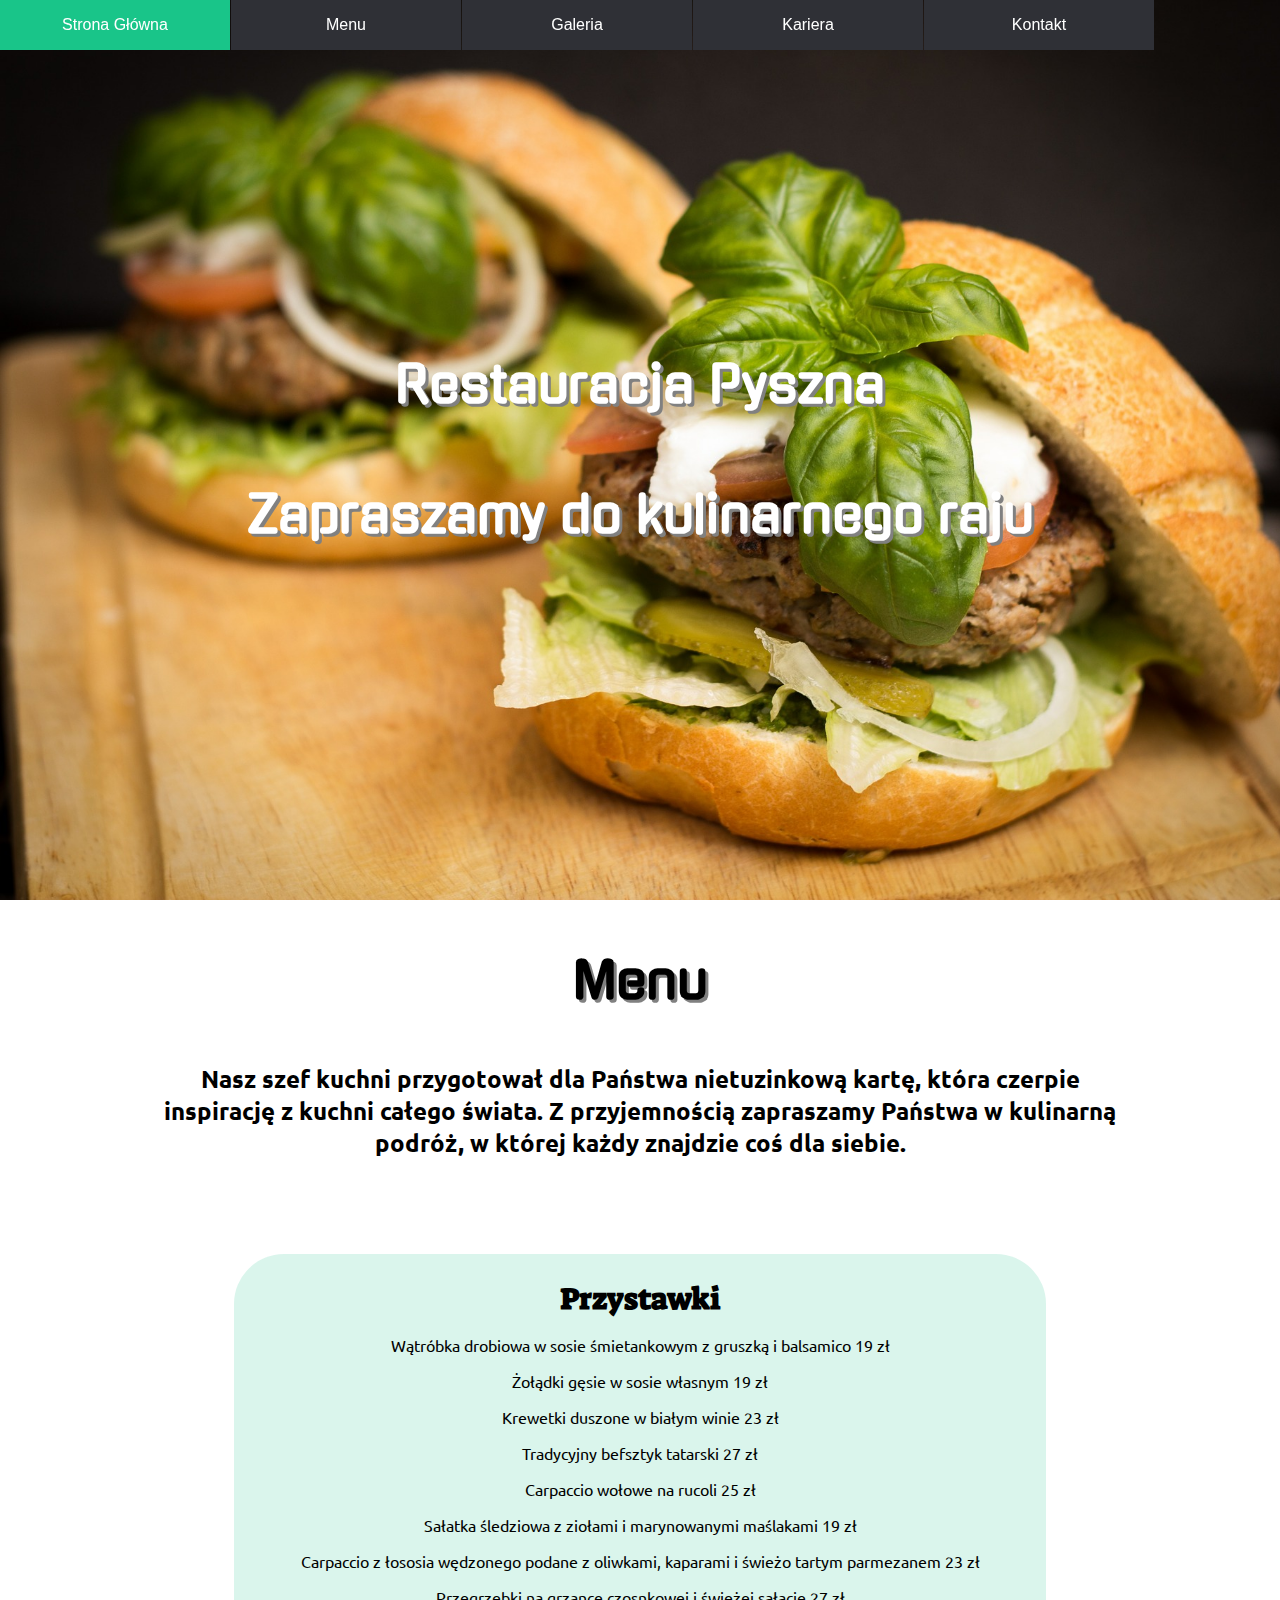
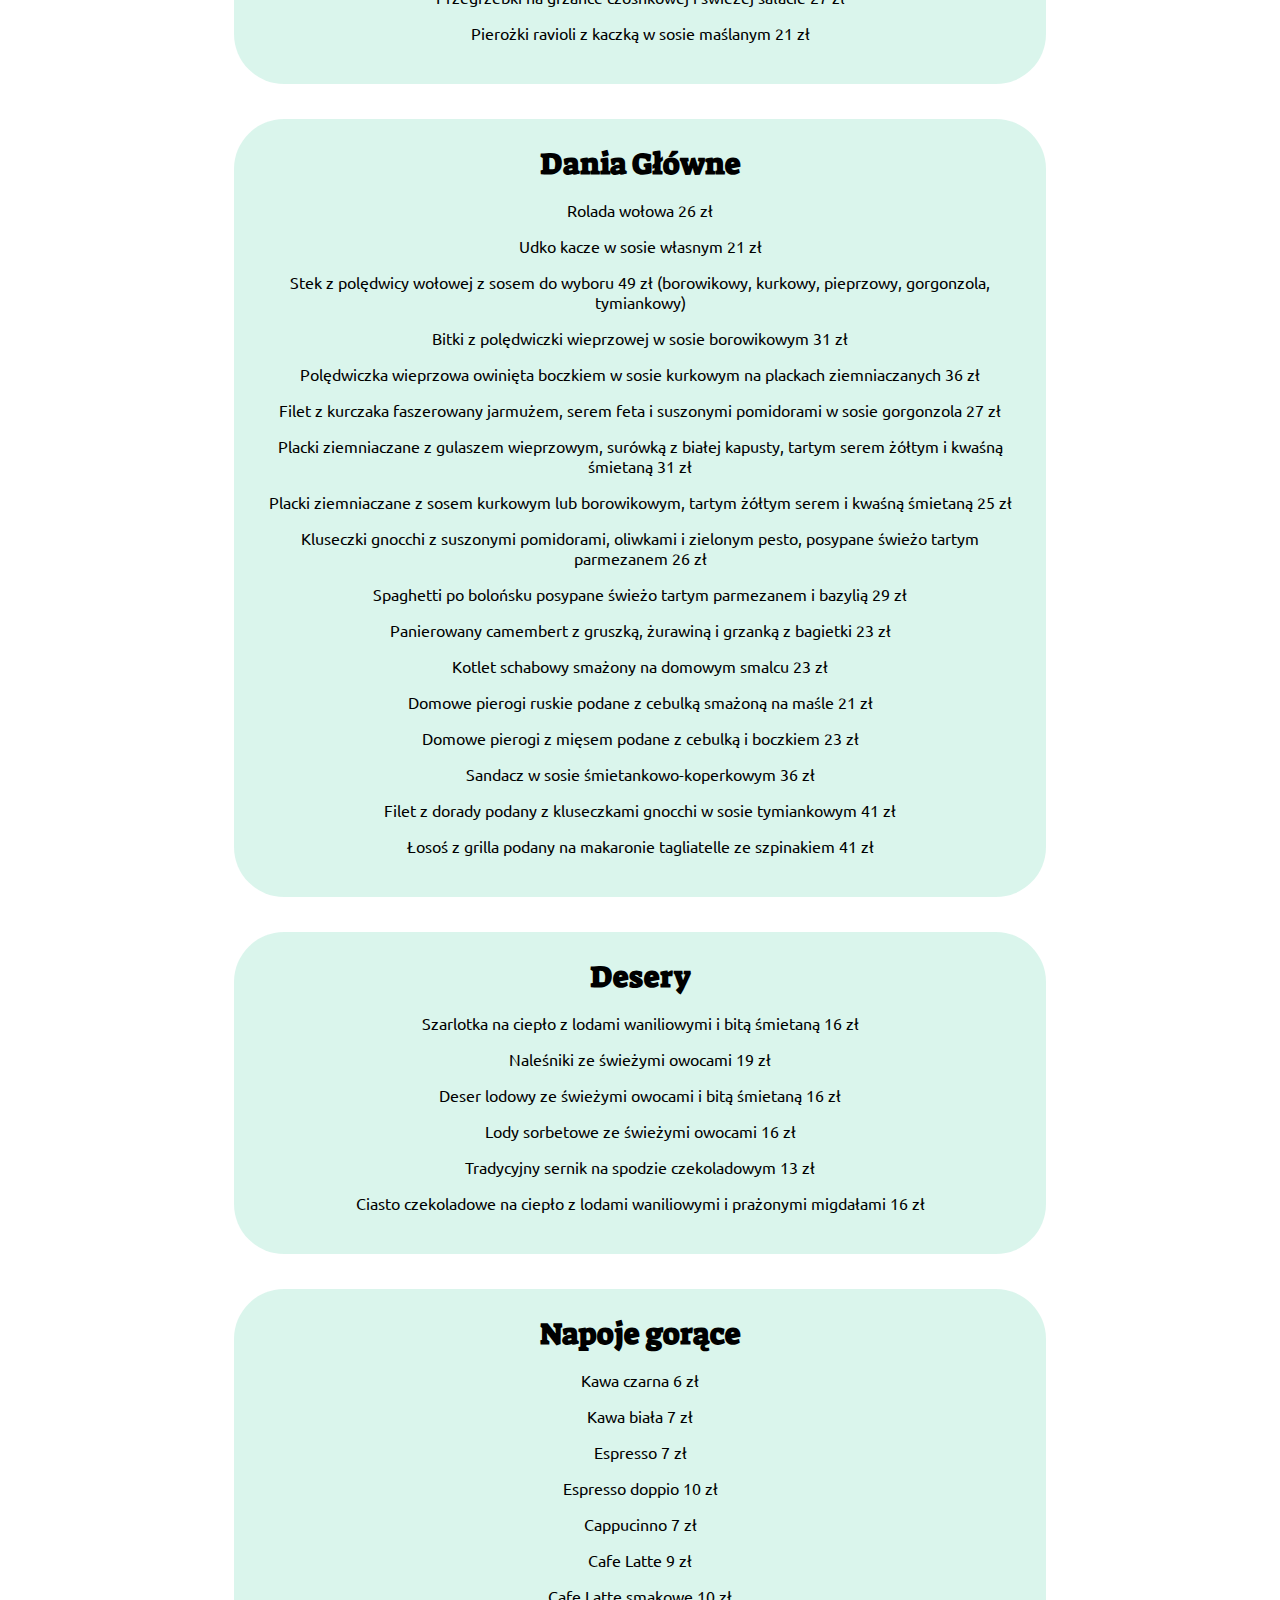
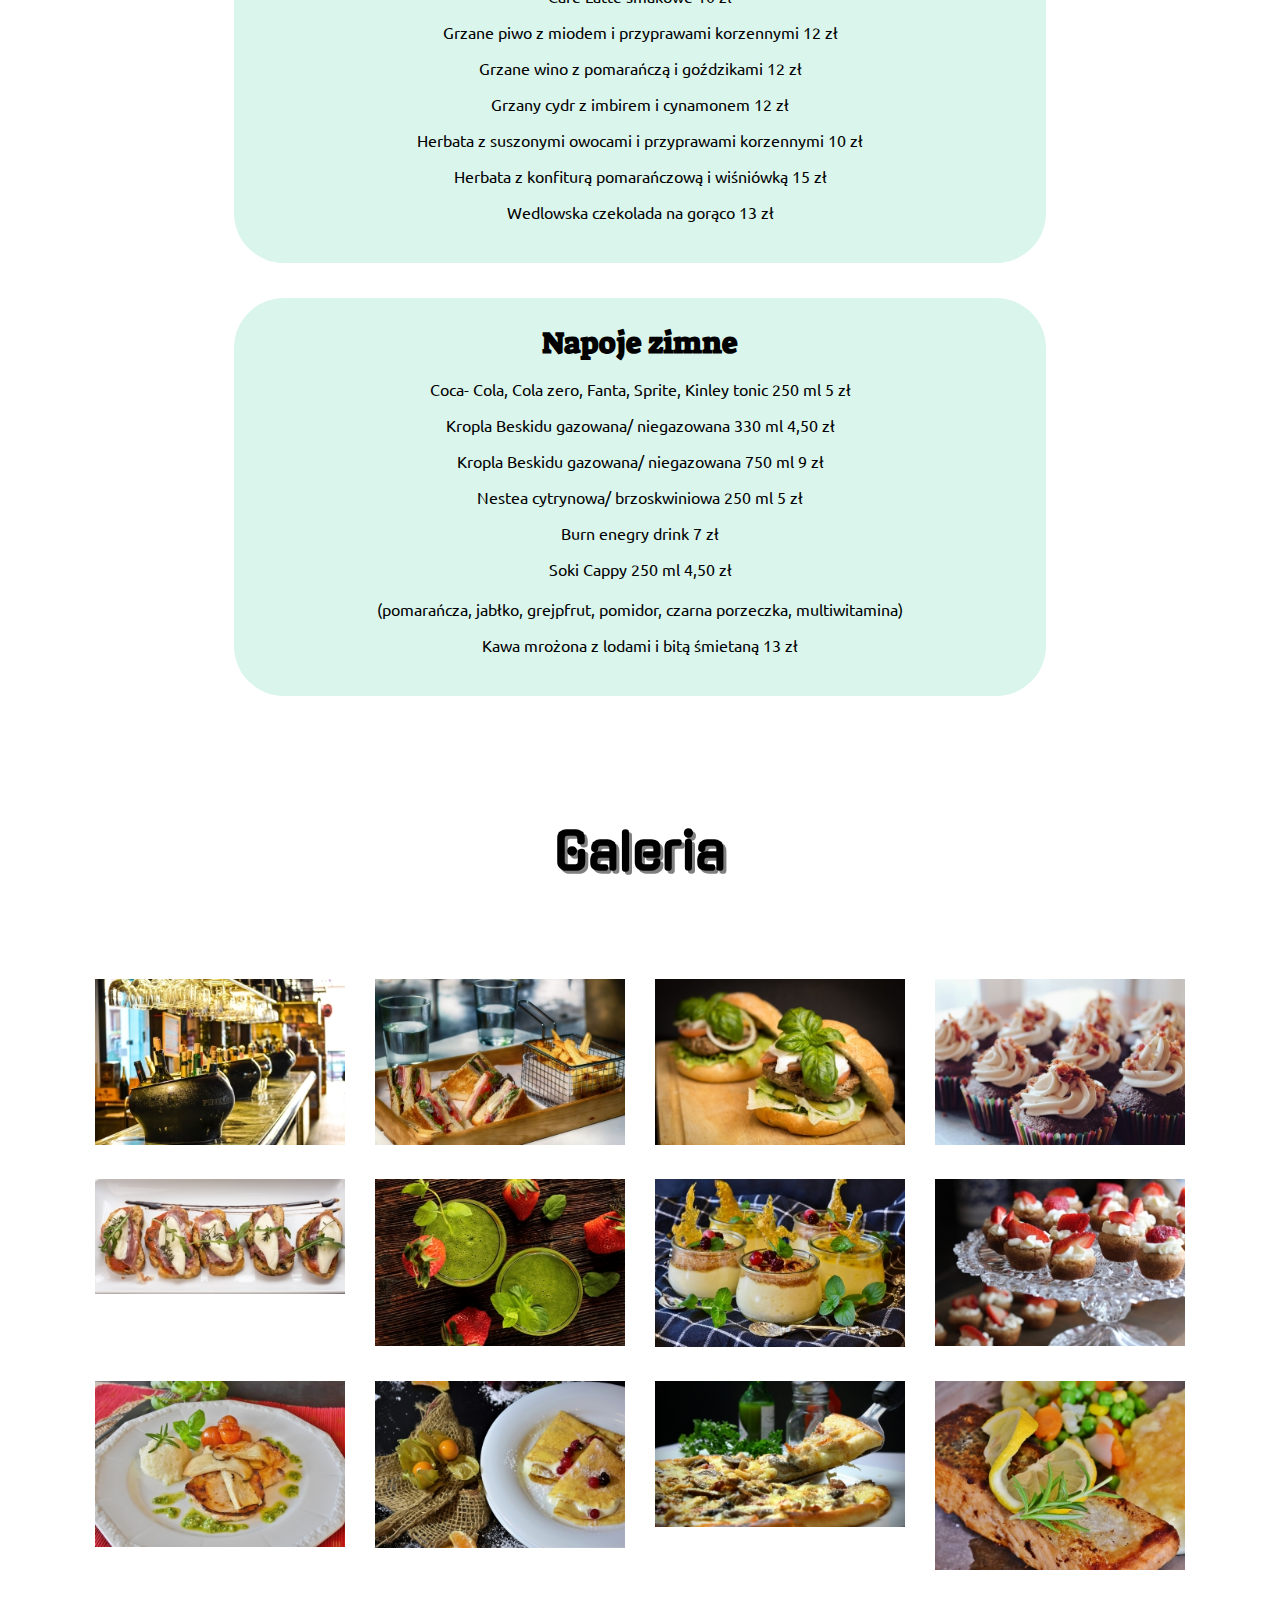
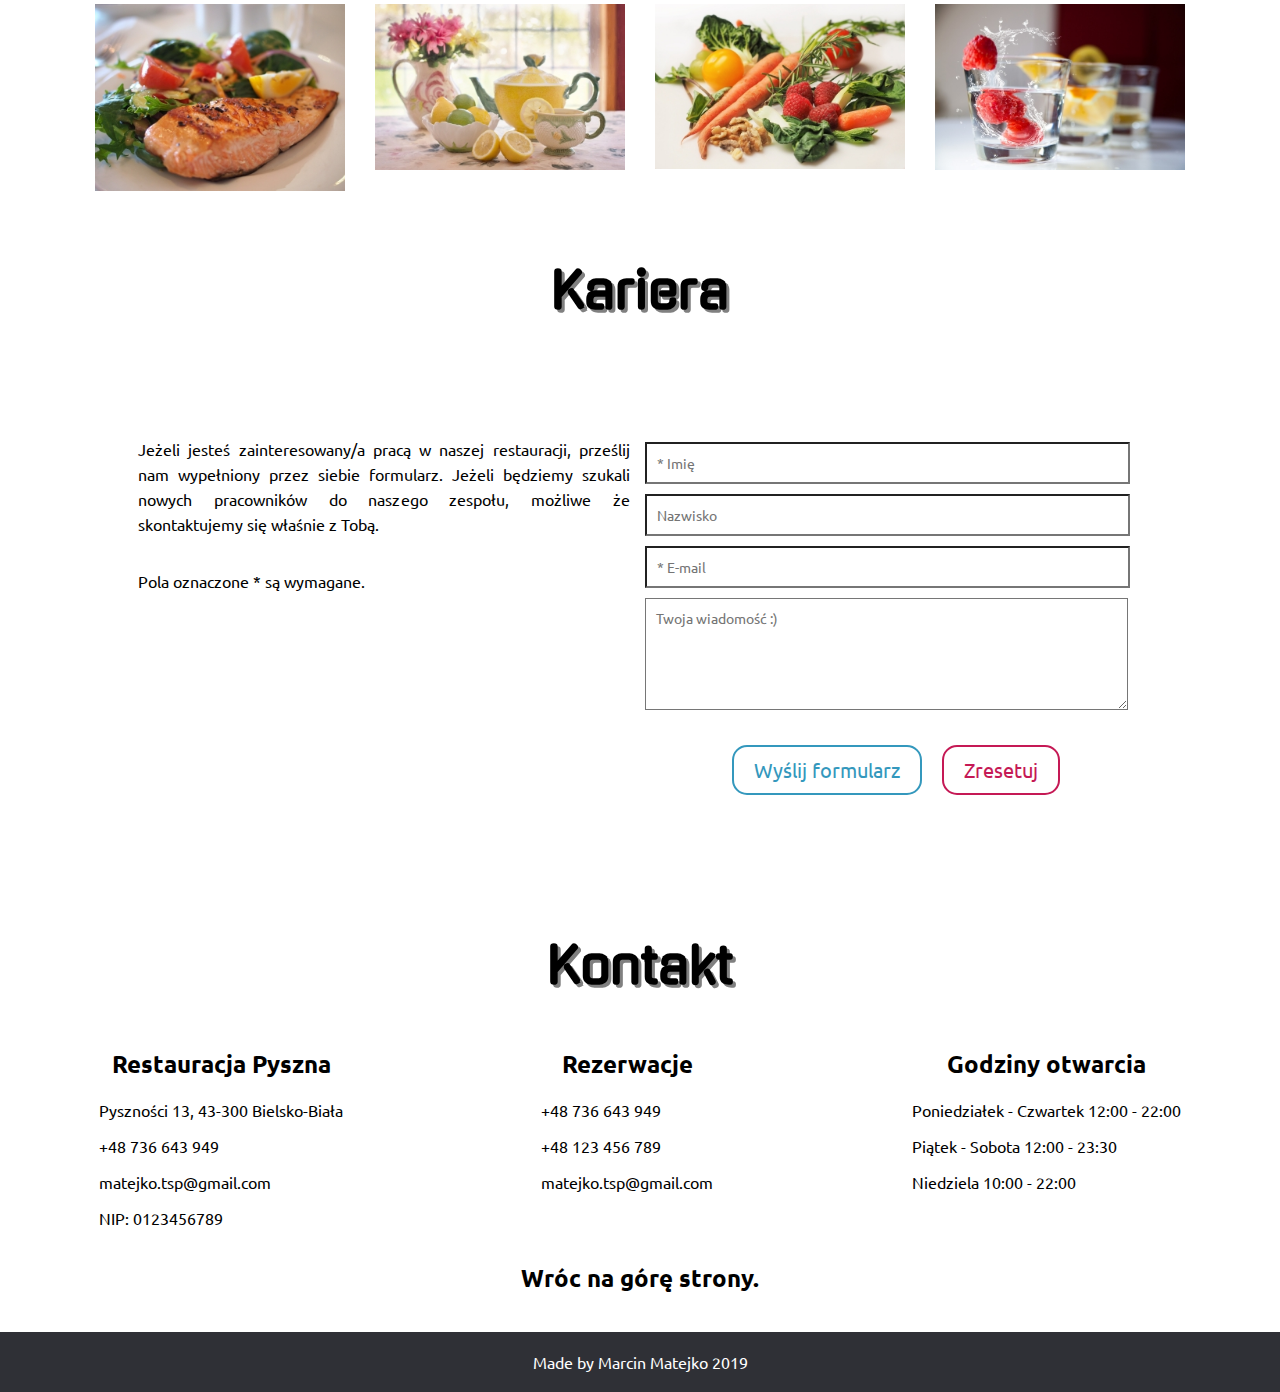
<file: index.html>
<!DOCTYPE html>
<html lang="pl-PL">
  <head>
    <meta charset="UTF-8" />
    <title>Restauracja</title>
    <meta name="description" content="Restauracja Bielsko-Biała jedzenie " />
    <meta name="viewport" content="width=device-width, initial-scale=1.0" />
    <link rel="stylesheet" type="text/css" href="css/style.css" />
    <link rel="stylesheet" type="text/css" href="css/lightbox.min.css" />
    <script
      type="text/javascript"
      src="js/lightbox-plus-jquery.min.js"
    ></script>
    <link
      href="https://fonts.googleapis.com/css?family=Germania+One"
      rel="stylesheet"
    />
    <link
      href="https://fonts.googleapis.com/css?family=Ubuntu"
      rel="stylesheet"
    />
    <link
      href="https://fonts.googleapis.com/css?family=Gugi"
      rel="stylesheet"
    />
    <link
      href="https://fonts.googleapis.com/css?family=Suez+One"
      rel="stylesheet"
    />
    <link
      rel="stylesheet"
      href="https://cdnjs.cloudflare.com/ajax/libs/animate.css/3.7.0/animate.min.css"
    />
  </head>
  <body>
    <div id="page-start"></div>
    <nav class="sticky">
      <label for="show-menu" class="show-menu">Pokaż menu</label>
      <input type="checkbox" id="show-menu" role="button" />
      <ul id="menu">
        <li><a href="#page-start">Strona Główna</a></li>
        <li>
          <a href="#menuStart">Menu</a>
          <ul class="hidden">
            <li><a href="#starters">Przystawki</a></li>
            <li><a href="#main-dishes">Dania Główne</a></li>
            <li><a href="#deserts">Desery</a></li>
            <li><a href="#hot-drinks">Napoje gorące</a></li>
            <li><a href="#cold-drinks">Napoje zimne</a></li>
          </ul>
        </li>
        <li><a href="#gallery">Galeria</a></li>
        <li><a href="#carrier">Kariera</a></li>
        <li><a href="#contact">Kontakt</a></li>
      </ul>
    </nav>
    <section class="background">
      <h1 class="animated rotateInDownLeft delay-1s">Restauracja Pyszna</h1>
      <h1 class="animated rotateInUpRight delay-2s">
        Zapraszamy do kulinarnego raju
      </h1>
    </section>
    <section>
      <div>
        <h1 class="menu__title" id="menuStart">Menu</h1>
        <h2 class="menu__header">
          Nasz szef kuchni przygotował dla Państwa nietuzinkową kartę, która
          czerpie inspirację z kuchni całego świata. Z przyjemnością zapraszamy
          Państwa w kulinarną podróż, w której każdy znajdzie coś dla siebie.
        </h2>
      </div>
      <div class="menu__background">
        <div class="dishes dishes--starters" id="starters">
          <div class="box box--starters">
            <h3>Przystawki</h3>
            <p class="dishes__names">
              Wątróbka drobiowa w sosie śmietankowym z gruszką i balsamico 19 zł
            </p>
            <p class="dishes__names">Żołądki gęsie w sosie własnym 19 zł</p>
            <p class="dishes__names">Krewetki duszone w białym winie 23 zł</p>
            <p class="dishes__names">Tradycyjny befsztyk tatarski 27 zł</p>
            <p class="dishes__names">Carpaccio wołowe na rucoli 25 zł</p>
            <p class="dishes__names">
              Sałatka śledziowa z ziołami i marynowanymi maślakami 19 zł
            </p>
            <p class="dishes__names">
              Carpaccio z łososia wędzonego podane z oliwkami, kaparami i świeżo
              tartym parmezanem 23 zł
            </p>
            <p class="dishes__names">
              Przegrzebki na grzance czosnkowej i świeżej sałacie 27 zł
            </p>
            <p class="dishes__names">
              Pierożki ravioli z kaczką w sosie maślanym 21 zł
            </p>
          </div>
        </div>
        <div class="dishes dishes--main" id="main-dishes">
          <div class="box box--main">
            <h3>Dania Główne</h3>
            <p class="dishes__names">Rolada wołowa 26 zł</p>
            <p class="dishes__names">Udko kacze w sosie własnym 21 zł</p>
            <p class="dishes__names">
              Stek z polędwicy wołowej z sosem do wyboru 49 zł (borowikowy,
              kurkowy, pieprzowy, gorgonzola, tymiankowy)
            </p>
            <p class="dishes__names">
              Bitki z polędwiczki wieprzowej w sosie borowikowym 31 zł
            </p>
            <p class="dishes__names">
              Polędwiczka wieprzowa owinięta boczkiem w sosie kurkowym na
              plackach ziemniaczanych 36 zł
            </p>
            <p class="dishes__names">
              Filet z kurczaka faszerowany jarmużem, serem feta i suszonymi
              pomidorami w sosie gorgonzola 27 zł
            </p>
            <p class="dishes__names">
              Placki ziemniaczane z gulaszem wieprzowym, surówką z białej
              kapusty, tartym serem żółtym i kwaśną śmietaną 31 zł
            </p>
            <p class="dishes__names">
              Placki ziemniaczane z sosem kurkowym lub borowikowym, tartym
              żółtym serem i kwaśną śmietaną 25 zł
            </p>
            <p class="dishes__names">
              Kluseczki gnocchi z suszonymi pomidorami, oliwkami i zielonym
              pesto, posypane świeżo tartym parmezanem 26 zł
            </p>
            <p class="dishes__names">
              Spaghetti po bolońsku posypane świeżo tartym parmezanem i bazylią
              29 zł
            </p>
            <p class="dishes__names">
              Panierowany camembert z gruszką, żurawiną i grzanką z bagietki 23
              zł
            </p>
            <p class="dishes__names">
              Kotlet schabowy smażony na domowym smalcu 23 zł
            </p>
            <p class="dishes__names">
              Domowe pierogi ruskie podane z cebulką smażoną na maśle 21 zł
            </p>
            <p class="dishes__names">
              Domowe pierogi z mięsem podane z cebulką i boczkiem 23 zł
            </p>
            <p class="dishes__names">
              Sandacz w sosie śmietankowo-koperkowym 36 zł
            </p>
            <p class="dishes__names">
              Filet z dorady podany z kluseczkami gnocchi w sosie tymiankowym 41
              zł
            </p>
            <p class="dishes__names">
              Łosoś z grilla podany na makaronie tagliatelle ze szpinakiem 41 zł
            </p>
          </div>
        </div>

        <div class="dishes dishes--deserts" id="deserts">
          <div class="box box--deserts">
            <h3>Desery</h3>
            <p class="dishes__names">
              Szarlotka na ciepło z lodami waniliowymi i bitą śmietaną 16 zł
            </p>
            <p class="dishes__names">Naleśniki ze świeżymi owocami 19 zł</p>
            <p class="dishes__names">
              Deser lodowy ze świeżymi owocami i bitą śmietaną 16 zł
            </p>
            <p class="dishes__names">
              Lody sorbetowe ze świeżymi owocami 16 zł
            </p>
            <p class="dishes__names">
              Tradycyjny sernik na spodzie czekoladowym 13 zł
            </p>
            <p class="dishes__names">
              Ciasto czekoladowe na ciepło z lodami waniliowymi i prażonymi
              migdałami 16 zł
            </p>
          </div>
        </div>

        <div class="dishes dishes--hot-drinks" id="hot-drinks">
          <div class="box box--hot-drinks">
            <h3>Napoje gorące</h3>
            <p class="dishes__names">Kawa czarna 6 zł</p>
            <p class="dishes__names">Kawa biała 7 zł</p>
            <p class="dishes__names">Espresso 7 zł</p>
            <p class="dishes__names">Espresso doppio 10 zł</p>
            <p class="dishes__names">Cappucinno 7 zł</p>
            <p class="dishes__names">Cafe Latte 9 zł</p>
            <p class="dishes__names">Cafe Latte smakowe 10 zł</p>
            <p class="dishes__names">
              Grzane piwo z miodem i przyprawami korzennymi 12 zł
            </p>
            <p class="dishes__names">
              Grzane wino z pomarańczą i goździkami 12 zł
            </p>
            <p class="dishes__names">Grzany cydr z imbirem i cynamonem 12 zł</p>
            <p class="dishes__names">
              Herbata z suszonymi owocami i przyprawami korzennymi 10 zł
            </p>
            <p class="dishes__names">
              Herbata z konfiturą pomarańczową i wiśniówką 15 zł
            </p>
            <p class="dishes__names">Wedlowska czekolada na gorąco 13 zł</p>
          </div>
        </div>

        <div class="dishes dishes--cold-drinks" id="cold-drinks">
          <div class="box box--cold-drinks">
            <h3>Napoje zimne</h3>
            <p class="dishes__names">
              Coca- Cola, Cola zero, Fanta, Sprite, Kinley tonic 250 ml 5 zł
            </p>
            <p class="dishes__names">
              Kropla Beskidu gazowana/ niegazowana 330 ml 4,50 zł
            </p>
            <p class="dishes__names">
              Kropla Beskidu gazowana/ niegazowana 750 ml 9 zł
            </p>
            <p class="dishes__names">
              Nestea cytrynowa/ brzoskwiniowa 250 ml 5 zł
            </p>
            <p class="dishes__names">Burn enegry drink 7 zł</p>
            <p class="dishes__names">
              Soki Cappy 250 ml 4,50 zł<br /><br />
              (pomarańcza, jabłko, grejpfrut, pomidor, czarna porzeczka,
              multiwitamina)
            </p>
            <p class="dishes__names">
              Kawa mrożona z lodami i bitą śmietaną 13 zł
            </p>
          </div>
        </div>
      </div>
    </section>
    <section id="gallery">
      <h1 class="menu__title menu__title--gallery">Galeria</h1>
      <div class="gallery">
        <a
          href="css/gallery/alkohols.jpg"
          data-lightbox="mygallery"
          data-title="Alkohole"
          ><img src="css/gallery/alkohols-small.jpg"
        /></a>
        <a
          href="css/gallery/back1.jpg"
          data-lightbox="mygallery"
          data-title="Frytki z bułką"
          ><img src="css/gallery/back1-small.jpg"
        /></a>
        <a
          href="css/gallery/back2.jpg"
          data-lightbox="mygallery"
          data-title="Burger bazyliowy"
          ><img src="css/gallery/back2-small.jpg"
        /></a>
        <a
          href="css/gallery/back3.jpg"
          data-lightbox="mygallery"
          data-title="Babeczka z kremem"
          ><img src="css/gallery/back3-small.jpg"
        /></a>
        <a
          href="css/gallery/brusch.jpg"
          data-lightbox="mygallery"
          data-title="Bruschetta"
          ><img src="css/gallery/brusch-small.jpg"
        /></a>
        <a
          href="css/gallery/coctail.jpg"
          data-lightbox="mygallery"
          data-title="Zielony Coctail"
          ><img src="css/gallery/coctail-small.jpg"
        /></a>
        <a
          href="css/gallery/desert.jpg"
          data-lightbox="mygallery"
          data-title="Panacota"
          ><img src="css/gallery/desert-small.jpg"
        /></a>
        <a
          href="css/gallery/desert2.jpg"
          data-lightbox="mygallery"
          data-title="Ciasteczka"
          ><img src="css/gallery/desert2-small.jpg"
        /></a>
        <a
          href="css/gallery/food.jpg"
          data-lightbox="mygallery"
          data-title="Starter"
          ><img src="css/gallery/food-small.jpg"
        /></a>
        <a
          href="css/gallery/pancakes.jpg"
          data-lightbox="mygallery"
          data-title="Naleśniki"
          ><img src="css/gallery/pancakes-small.jpg"
        /></a>
        <a
          href="css/gallery/pizza.jpg"
          data-lightbox="mygallery"
          data-title="Pizza"
          ><img src="css/gallery/pizza-small.jpg"
        /></a>
        <a
          href="css/gallery/salmon.jpg"
          data-lightbox="mygallery"
          data-title="Łosoś"
          ><img src="css/gallery/salmon-small.jpg"
        /></a>
        <a
          href="css/gallery/salmon2.jpg"
          data-lightbox="mygallery"
          data-title="Łosoś 2"
          ><img src="css/gallery/salmon2-small.jpg"
        /></a>
        <a
          href="css/gallery/tea.jpg"
          data-lightbox="mygallery"
          data-title="Herbata"
          ><img src="css/gallery/tea-small.jpg"
        /></a>
        <a
          href="css/gallery/vegetables.jpg"
          data-lightbox="mygallery"
          data-title="Warzywa"
          ><img src="css/gallery/vegetables-small.jpg"
        /></a>
        <a
          href="css/gallery/water.jpg"
          data-lightbox="mygallery"
          data-title="Woda"
          ><img src="css/gallery/water-small.jpg"
        /></a>
      </div>
    </section>
    <section>
      <h1 class="menu__title menu__title--carrier" id="carrier">Kariera</h1>
      <br />
      <div class="carrier">
        <div class="carrier-form">
          <div class="carrier__text">
            <p>
              Jeżeli jesteś zainteresowany/a pracą w naszej restauracji,
              prześlij nam wypełniony przez siebie formularz. Jeżeli będziemy
              szukali nowych pracowników do naszego zespołu, możliwe że
              skontaktujemy się właśnie z Tobą.
            </p>
            <p>Pola oznaczone * są wymagane.</p>
          </div>
          <form class="form">
            <div class="container">
              <label class="form-label">
                <input
                  class="form-input"
                  type="text"
                  required=""
                  name="firstName"
                  placeholder="* Imię"
                />
              </label>
              <label class="form-label"
                ><input
                  class="form-input"
                  type="text"
                  name="secondName"
                  placeholder="Nazwisko"
              /></label>
              <label class="form-label">
                <input
                  class="form-input"
                  type="email"
                  required
                  name="email"
                  placeholder="* E-mail"
                />
              </label>
              <textarea
                class="form-input"
                cols="50"
                rows="5"
                placeholder="Twoja wiadomość :)"
              ></textarea>
            </div>

            <div class="buttons">
              <button class="btn btn1" type="Submit" value="Wyślij formularz">
                Wyślij formularz
              </button>
              <button class="btn btn2" type="reset">Zresetuj</button>
            </div>
          </form>
        </div>
      </div>
    </section>
    <section id="contact">
      <h1 class="menu__title">Kontakt</h1>
      <div class="contact">
        <div>
          <h2>Restauracja Pyszna</h2>
          <p class="contact">Pyszności 13, 43-300 Bielsko-Biała</p>
          <p>+48 736 643 949</p>
          <p>matejko.tsp@gmail.com</p>
          <p>NIP: 0123456789</p>
        </div>
        <div>
          <h2>Rezerwacje</h2>
          <p>+48 736 643 949</p>
          <p>+48 123 456 789</p>
          <p>matejko.tsp@gmail.com</p>
        </div>
        <div>
          <h2>Godziny otwarcia</h2>
          <p>Poniedziałek - Czwartek 12:00 - 22:00</p>
          <p>Piątek - Sobota 12:00 - 23:30</p>
          <p>Niedziela 10:00 - 22:00</p>
        </div>
      </div>
    </section>
    <div>
      <a href="#page-start" class="page-start"><h2>Wróc na górę strony.</h2></a>
    </div>
    <footer class="footer">
      <p class="footer-text">
        Made by
        <a
          class="footer-text-btn"
          href="https://marcinmatejko.pl/"
          target="_blank"
          rel="noopener"
          >Marcin Matejko</a
        >
        2019
      </p>
    </footer>

    <script>
      lightbox.option({
        showImageNumberLabel: false
      });
    </script>
  </body>
</html>
</file>
<file: css/style.css>
html {
  scroll-behavior: smooth;
}
body {
  margin: 0;
}

.background {
  background-image: url('gallery/back2.jpg');
  background-size: cover;
  max-width: 100%;
  height: 100vh;
  margin: 0px;
  padding: 0px;
  display: flex;
  justify-content: center;
  align-items: center;
  flex-direction: column;
  font-family: 'Germania One', cursive;
  font-size: 5vh;
  color: white;
}
/*text*/
/*menu--------------------------------------------------*/
h1 {
  text-align: center;
  font-family: 'Gugi', cursive;
  font-size: 50px;
  text-shadow: 3px 3px grey;
}

h2 {
  text-align: center;
  font-family: 'Ubuntu', sans-serif;
  margin-top: 0px;
}

h3 {
  font-family: 'Suez One', serif;
  font-size: 30px;
  margin: 0px;
}

@media screen and (max-width: 865px) {
  h1 {
    font-size: 40px;
  }
}

.menu__title {
  text-align: center;
  font-family: 'Gugi', cursive;
  font-size: 50px;
  margin: 50px;
}

.menu__header {
  margin: 50px 150px;
}

@media screen and (max-width: 1100px) {
  .menu__header {
    margin: 50px 100px;
  }
}
@media screen and (max-width: 865px) {
  .menu__header {
    margin: 50px 50px;
  }
}
.menu__background {
  background-image: url('gallery/restaurant.jpg');
  background-repeat: no-repeat;
  background-size: cover;
  background-attachment: fixed;
}

.dishes {
  font-family: 'Ubuntu', sans-serif;
  margin: 5px;
  height: auto;
  max-width: 100%;
  display: flex;
  justify-content: center;
  align-items: center;
}

.dishes--starters {
  padding-top: 30px;
}

.dishes--cold-drinks {
  padding-bottom: 30px;
}

.box {
  padding: 25px;
  margin: 15px;
  border-radius: 50px;
  text-align: center;
  width: 60%;
  background-color: rgba(209, 243, 231, 0.8);
}
p {
  font-family: 'Ubuntu', sans-serif;
  opacity: 1;
}
@media screen and (max-width: 865px) {
  .box {
    width: 90%;
  }
}

/* gallery ----------------------------------------------*/
.gallery {
  margin: 10px 30px;
  display: flex;
  flex-wrap: wrap;
  justify-content: center;
}

.gallery img {
  transition: 1s;
  padding: 15px;
  width: 250px;
}

.gallery img:hover {
  transform: scale(1.1);
  filter: none;
}

.menu__title--gallery {
  padding: 30px;
}

@media screen and (max-width: 865px) {
  .gallery {
    margin: 5px 10px;
  }

  .gallery img {
    width: 150px;
  }
}

@media screen and (max-width: 465px) {
  .gallery {
    margin: 5px 10px;
  }

  .gallery img {
    width: 150px;
    padding: 5px;
  }
}
/*carrier-------------------------------------------------*/
.carrier {
  background-image: url('gallery/job.jpg');
  background-repeat: no-repeat;
  background-size: cover;
  background-attachment: fixed;
  display: flex;
  justify-content: center;
  font-family: 'Ubuntu', sans-serif;
  margin: 0px;
  padding: 50px;
}
.carrier__text {
  line-height: 25px;
  text-align: justify;
  padding: 0 10px;
  width: 40vw;
  display: flex;
  flex-direction: column;
  justify-content: flex-start;
}
.menu__title--carrier {
  margin-bottom: 0px;
}
.carrier-form {
  padding: 30px;
  border-radius: 25px;
  background-color: rgba(255, 255, 255, 0.8);
  display: flex;
  flex-direction: row;
  width: 80vw;
}

.container {
  display: flex;
  flex-direction: column;
  margin-top: 16px;
  width: 40vw;
}

.form-input {
  padding: 10px;
  margin: 5px;
  width: 90%;
  font-family: 'Ubuntu', sans-serif;
  font-size: 0.9rem;
  background: #fff;
  color: black;
}

@media screen and (max-width: 905px) {
  .carrier {
    padding: 15px;
  }
  .carrier-form {
    padding: 15px;
    border-radius: 25px;
    background-color: rgba(255, 255, 255, 0.6);
    display: flex;
    flex-direction: column;
    align-items: center;
    width: 80vw;
  }
  .carrier__text {
    line-height: 25px;
    text-align: justify;
    padding: 0 10px;
    width: 90%;
    display: flex;
    flex-direction: column;
    justify-content: flex-start;
  }

  .form {
    width: 100%;
  }
  .container {
    width: 100%;
  }
  .form-input {
    width: 90%;
    font-size: 0.9rem;
  }
}

/*buttons---------------------------------------*/
.buttons {
  display: flex;
  justify-content: center;
  margin-top: 20px;
}

.btn {
  background-color: #fff;
  padding: 10px 20px;
  font-size: 20px;
  font-family: 'Ubuntu', sans-serif;
  cursor: pointer;
  margin: 10px;
  transition: 0.8s;
  position: relative;
  overflow: hidden;
  border-radius: 15px;
}

.btn1 {
  color: #3498bd;
  border: 2px solid #3498bd;
}

.btn2 {
  color: #c51955;
  border: 2px solid #c51955;
}
.btn1:hover {
  background-color: #3498bd;
  color: #fff;
  border: 2px solid #fff;
}
.btn2:hover {
  background-color: #c51955;
  color: #fff;
  border: 2px solid #fff;
}
@media screen and (max-width: 625px) {
  .btn {
    background-color: #fff;
    padding: 5px 10px;
    font-size: 15px;
    font-family: 'Roboto Mono', monospace;
    cursor: pointer;
    margin: 5px;
    transition: 0.8s;
    position: relative;
    overflow: hidden;
    border-radius: 15px;
  }
}

.contact {
  display: flex;
  justify-content: space-around;
}

@media screen and (max-width: 865px) {
  .contact {
    display: flex;
    flex-direction: column;
    justify-content: flex-end;
    text-align: center;
  }
}

.page-start {
  text-decoration: none;
  color: black;
  margin: 15px;
}
/*footer-------------------------------------------------*/
.footer {
  bottom: 0px;
  width: 100%;
  height: 60px;
  background-color: #2f3036;
  display: flex;
  justify-content: center;
  align-items: center;
  color: #fff;
}

.footer-text-btn {
  color: #fff;
  text-decoration: none;
}

.footer-text-btn:hover {
  color: #19c589;
}

/*NAVBAR------------------------------------------------------------------*/
.sticky {
  position: fixed;
  top: 0px;
  width: 100%;
  z-index: 1;
}
/*Strip the ul of padding and list styling--------------------------------*/
ul {
  list-style-type: none;
  margin: 0;
  padding: 0;
  position: absolute;
}

li {
  display: inline-block;
  float: left;
  margin-right: 1px;
}
/* Style for menu links */
li a {
  display: inline-block;
  min-width: 160px;
  height: 50px;
  text-align: center;
  line-height: 50px;
  font-family: 'Helvetica Neue', Helvetica, Arial, sans-serif;
  color: #fff;
  background: #2f3036;
  text-decoration: none;
}

/* Hover state for top level links */
li:hover a {
  background: #19c589;
}
/*Style for dropdown links */
li:hover ul li a {
  background: #f3f3f3;
  color: #2f3036;
  height: 40px;
  line-height: 40px;
  min-width: 120px;
}
/*Hover state for dropdown links*/
li:hover ul li a:hover {
  background: #19c589;
  color: #fff;
}
/* Hide dropdown links until they are needed */
li ul {
  display: none;
}
/*Make dropdown links vertical */
li ul li {
  display: block;
  float: none;
}
/*Prevent text wrapping on dropdown links */
li ul li a {
  width: auto;
  min-width: 100px;
  padding: 0 20px;
}
/*Display the dropdown on hover */
ul li a:hover + .hidden,
.hidden:hover {
  display: block;
}
/*Hide checkbox*/
input[type='checkbox'] {
  display: none;
}

/*Show menu when invisible checbox is checked*/
input[type='checkbox']:checked ~ #menu {
  display: block;
}

.show-menu {
  font-family: 'Helvetica Neue', Helvetica, Arial, sans-serif;
  text-decoration: none;
  color: #fff;
  background: #19c589;
  text-align: center;
  padding: 10px 0;
  display: none;
}
/*Responsive Styles*/
@media screen and (min-width: 1000px) {
  li a {
    min-width: 190px;
  }
  li:hover ul li a {
    min-width: 150px;
  }
}

@media screen and (min-width: 1200px) {
  li a {
    min-width: 230px;
  }
  li:hover ul li a {
    min-width: 190px;
  }
}
@media screen and (min-width: 1300px) {
  li a {
    min-width: 250px;
  }
  li:hover ul li a {
    min-width: 210px;
  }
}
@media screen and (max-width: 865px) {
  .header,
  .footer {
    height: 40px;
  }

  .sticky {
    top: 0px;
  }

  .new-site {
    font-size: 1.6em;
  }
  .new-site2 {
    font-size: 1.8em;
  }
  /*Make dropdown links appear links*/
  ul {
    position: static;
    display: none;
  }
  /*Create vertical spacing*/
  /* li {
    margin-bottom: 1px;
  } */
  /*Make all menu links full width*/
  ul li,
  li a {
    width: 100%;
  }

  li:hover ul li a {
    width: 100%;
  }

  .show-menu {
    display: block;
  }
  body {
    background-image: none;
  }
}
</file>
